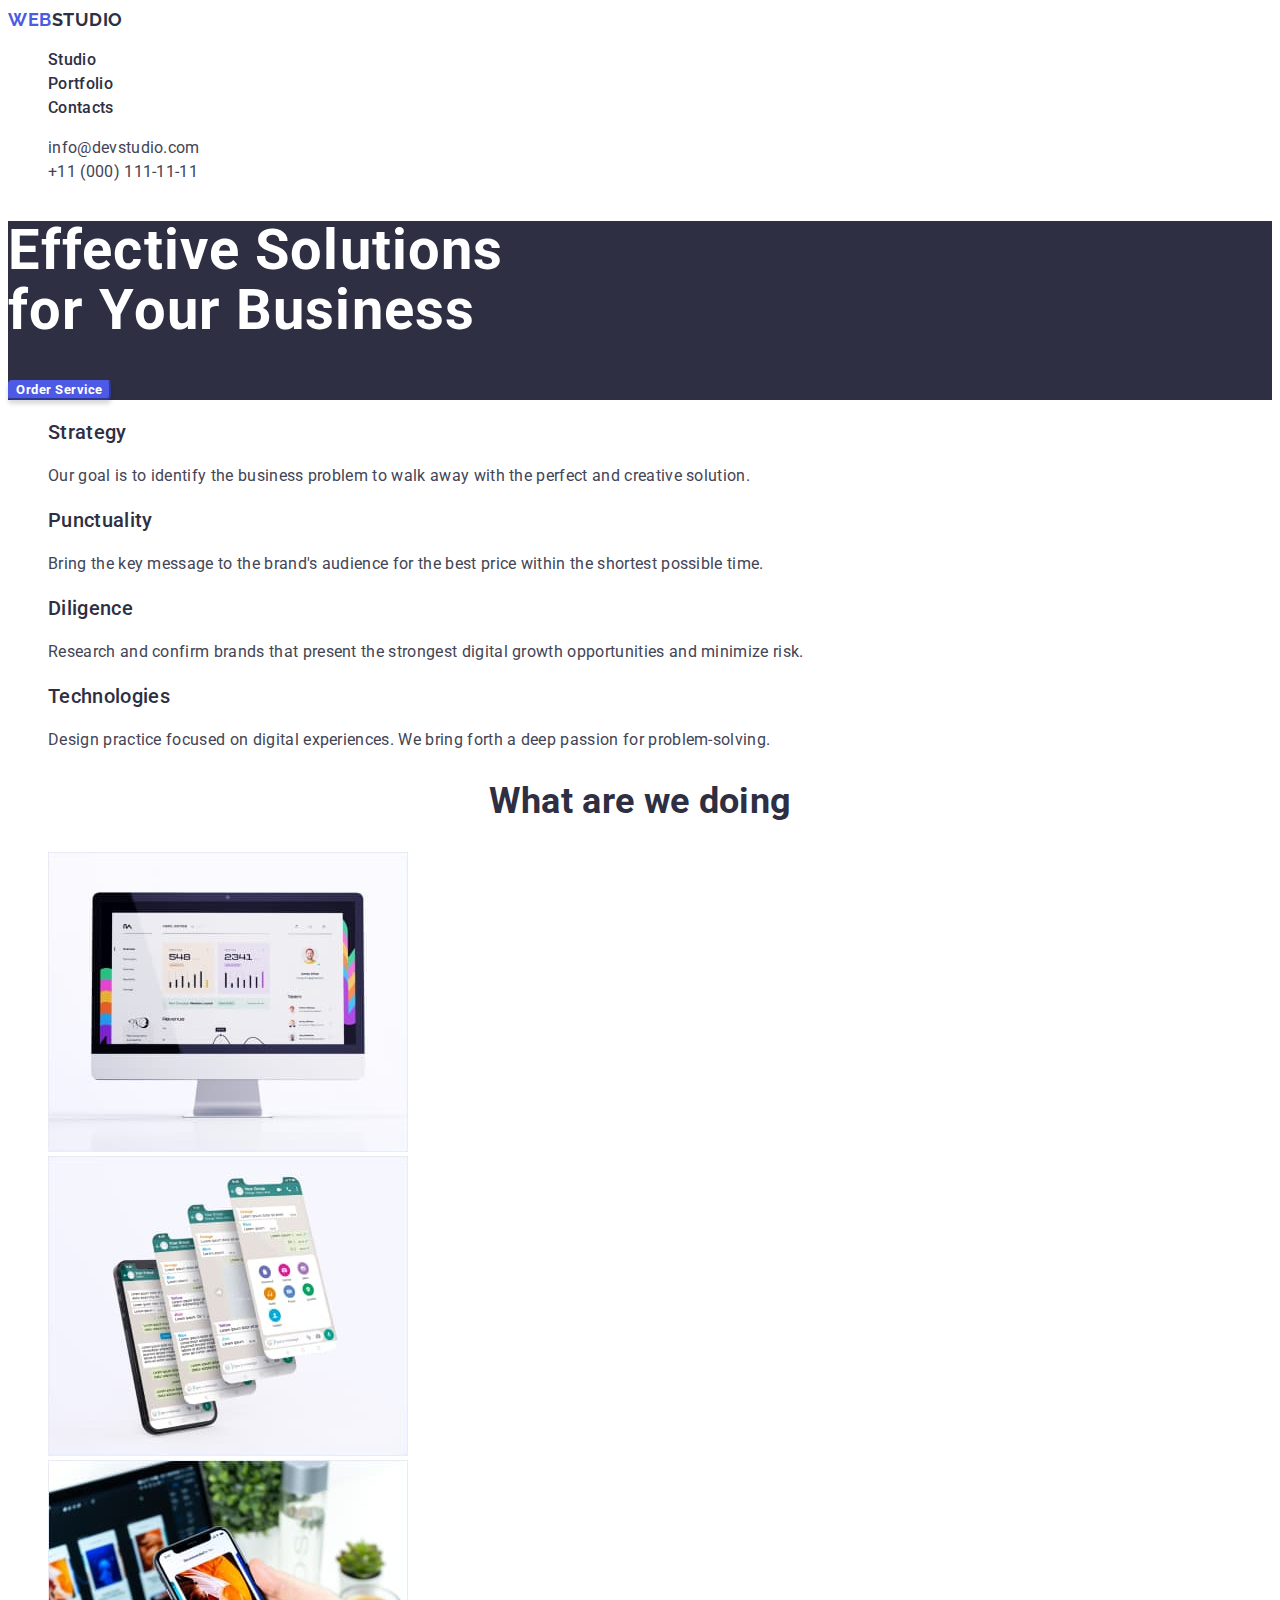
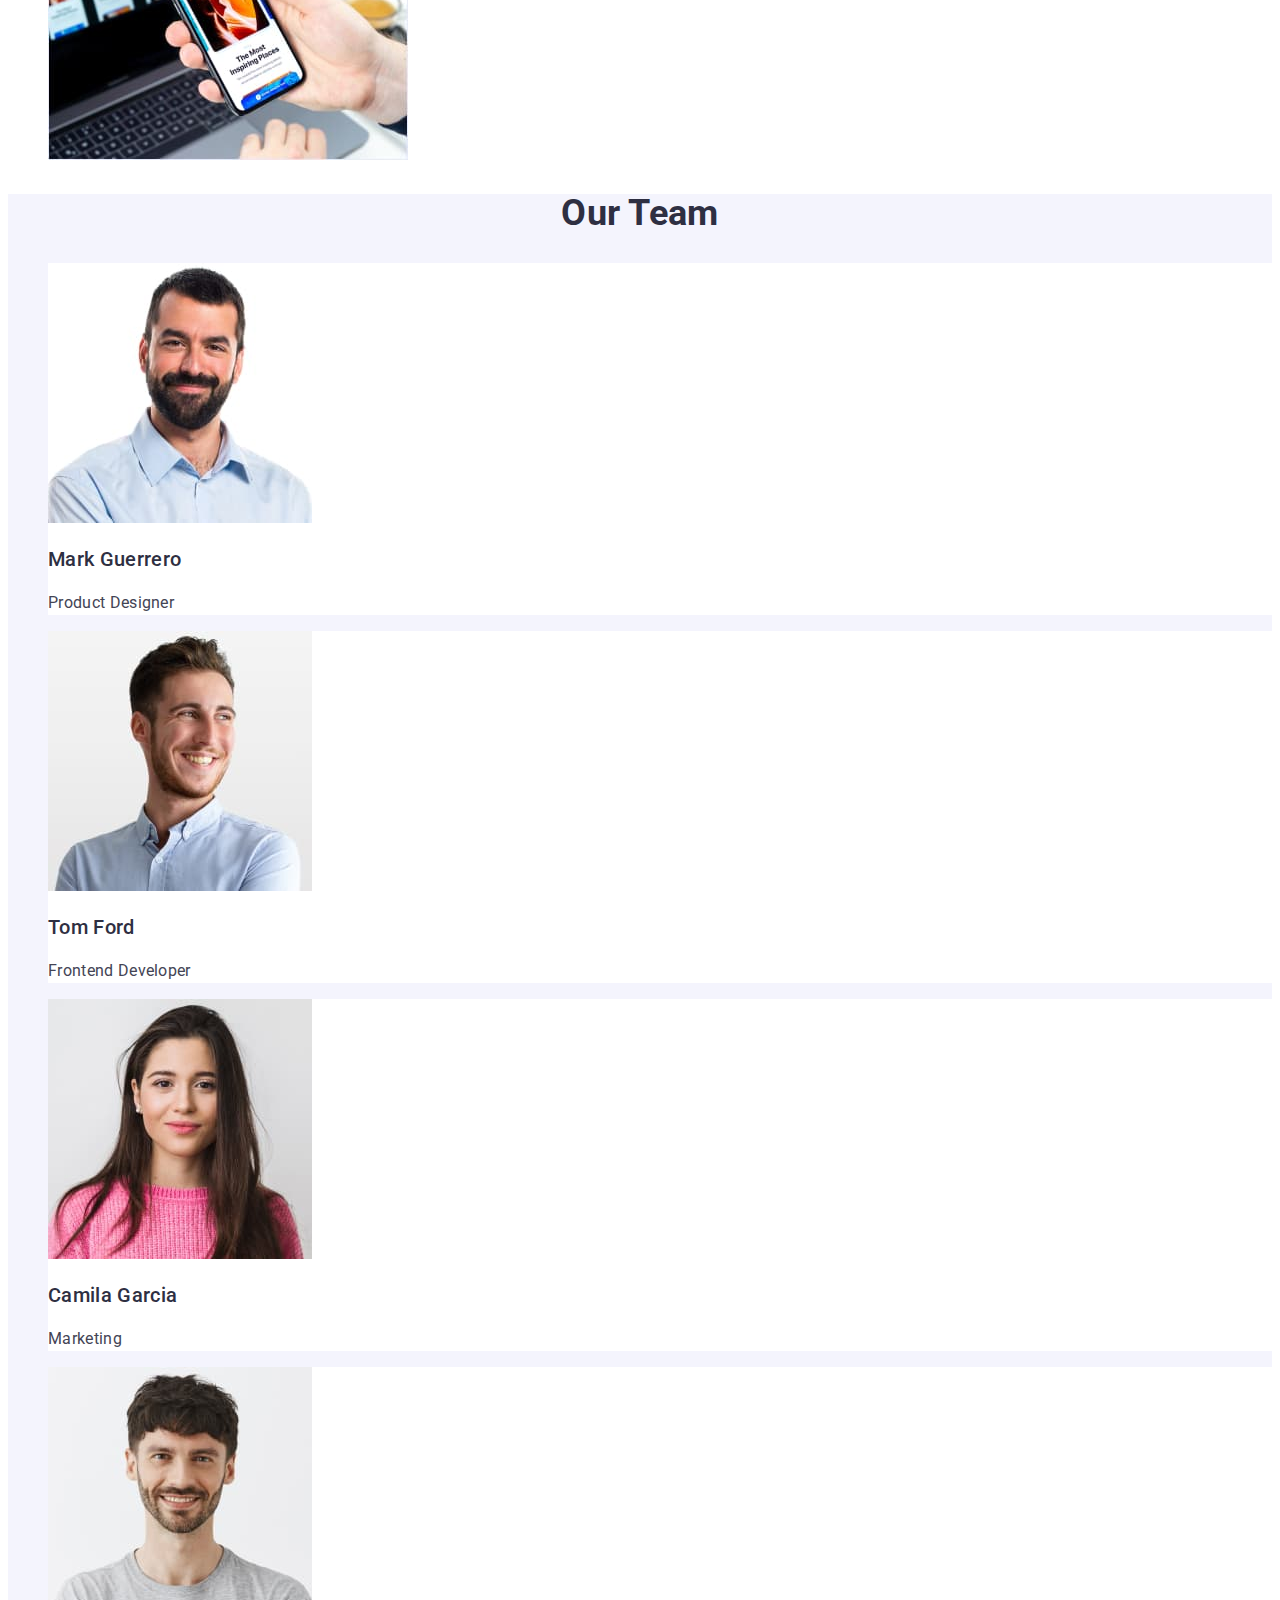
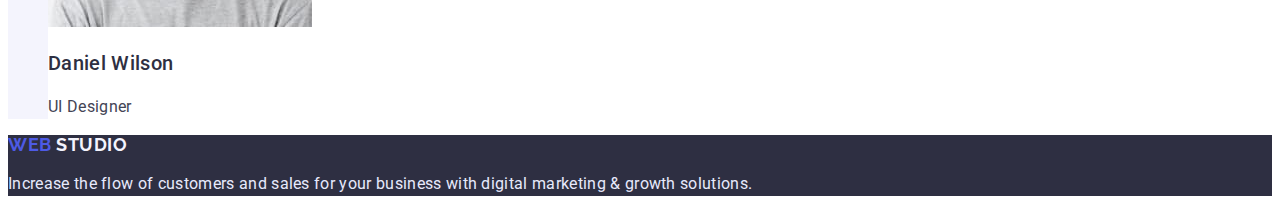
<file: index.html>
<!DOCTYPE html>
<html lang="en">
  <head>
    <meta charset="UTF-8" />
    <meta http-equiv="X-UA-Compatible" content="IE=edge" />
    <meta name="viewport" content="width=device-width, initial-scale=1.0" />
    <title>Studio</title>
    <link rel="preconnect" href="https://fonts.googleapis.com" />
    <link rel="preconnect" href="https://fonts.gstatic.com" crossorigin />
    <link
      href="https://fonts.googleapis.com/css2?family=Raleway:wght@700&family=Roboto:wght@400;500;700;900&display=swap"
      rel="stylesheet"
    />
    <link rel="stylesheet" href="./css/styles.css" />
  </head>

  <body>
    <header>
      <a class="logo" href="./index.html"
        ><span class="logo-web">WEB</span>STUDIO</a
      >

      <nav>
        <ul class="list">
          <li><a class="nav-link link" href="./index.html">Studio</a></li>
          <li>
            <a class="nav-link link" href="./portfolio.html">Portfolio</a>
          </li>
          <li><a class="nav-link link" href="#">Contacts</a></li>
        </ul>
      </nav>

      <ul class="list">
        <li>
          <a class="contact-link link" href="mailto:info@devstudio.com"
            >info@devstudio.com</a
          >
        </li>
        <li>
          <a class="contact-link link" href="tel:+110001111111"
            >+11 (000) 111-11-11</a
          >
        </li>
      </ul>
    </header>

    <main>
      <!--Hero-->
      <section class="hero">
        <h1 class="hero-title">
          Effective Solutions <br />
          for Your Business
        </h1>
        <button class="hero-button" type="button">Order Service</button>
      </section>

      <section>
        <h2 class="section-title visually-hidden">Features</h2>
        <ul class="list">
          <li>
            <h3 class="feature-title">Strategy</h3>
            <p class="feature-text">
              Our goal is to identify the business problem to walk away with the
              perfect and creative solution.
            </p>
          </li>
          <li>
            <h3 class="feature-title">Punctuality</h3>
            <p class="feature-text">
              Bring the key message to the brand's audience for the best price
              within the shortest possible time.
            </p>
          </li>
          <li>
            <h3 class="feature-title">Diligence</h3>
            <p class="feature-text">
              Research and confirm brands that present the strongest digital
              growth opportunities and minimize risk.
            </p>
          </li>
          <li>
            <h3 class="feature-title">Technologies</h3>
            <p class="feature-text">
              Design practice focused on digital experiences. We bring forth a
              deep passion for problem-solving.
            </p>
          </li>
        </ul>
      </section>

      <section>
        <h2 class="section-title">What are we doing</h2>
        <ul class="list">
          <li class="project-list-item">
            <img
              src="./images/computer.jpg"
              alt="computer monitor"
              width="360"
            />
          </li>
          <li class="project-list-item">
            <img
              src="./images/phone.jpg"
              alt="website pages on mobile phohe"
              width="360"
            />
          </li>
          <li class="project-list-item">
            <img
              src="./images/testing.jpg"
              alt="testing website on mobile phone"
              width="360"
            />
          </li>
        </ul>
      </section>

      <section class="section-team">
        <h2 class="section-title">Our Team</h2>
        <ul class="list">
          <li class="eployee-card">
            <img src="./images/mark.jpg" alt="Mark Guerrero" width="264" />
            <h3 class="employee-name">Mark Guerrero</h3>
            <p class="work-position">Product Designer</p>
          </li>
          <li class="eployee-card">
            <img src="./images/tom.jpg" alt="Tom Ford" width="264" />
            <h3 class="employee-name">Tom Ford</h3>
            <p class="work-position">Frontend Developer</p>
          </li>
          <li class="eployee-card">
            <img src="./images/camila.jpg" alt="Camila Garcia" width="264" />
            <h3 class="employee-name">Camila Garcia</h3>
            <p class="work-position">Marketing</p>
          </li>
          <li class="eployee-card">
            <img src="./images/daniel.jpg" alt="Daniel Wilson" width="264" />
            <h3 class="employee-name">Daniel Wilson</h3>
            <p class="work-position">UI Designer</p>
          </li>
        </ul>
      </section>
    </main>

    <footer class="footer">
      <a class="logo footer-logo" href="./index.html">
        <span class="logo-web">WEB</span> STUDIO</a
      >
      <p class="footer-text">
        Increase the flow of customers and sales for your business with digital
        marketing &#x26; growth solutions.
      </p>
    </footer>
  </body>
</html>
</file>
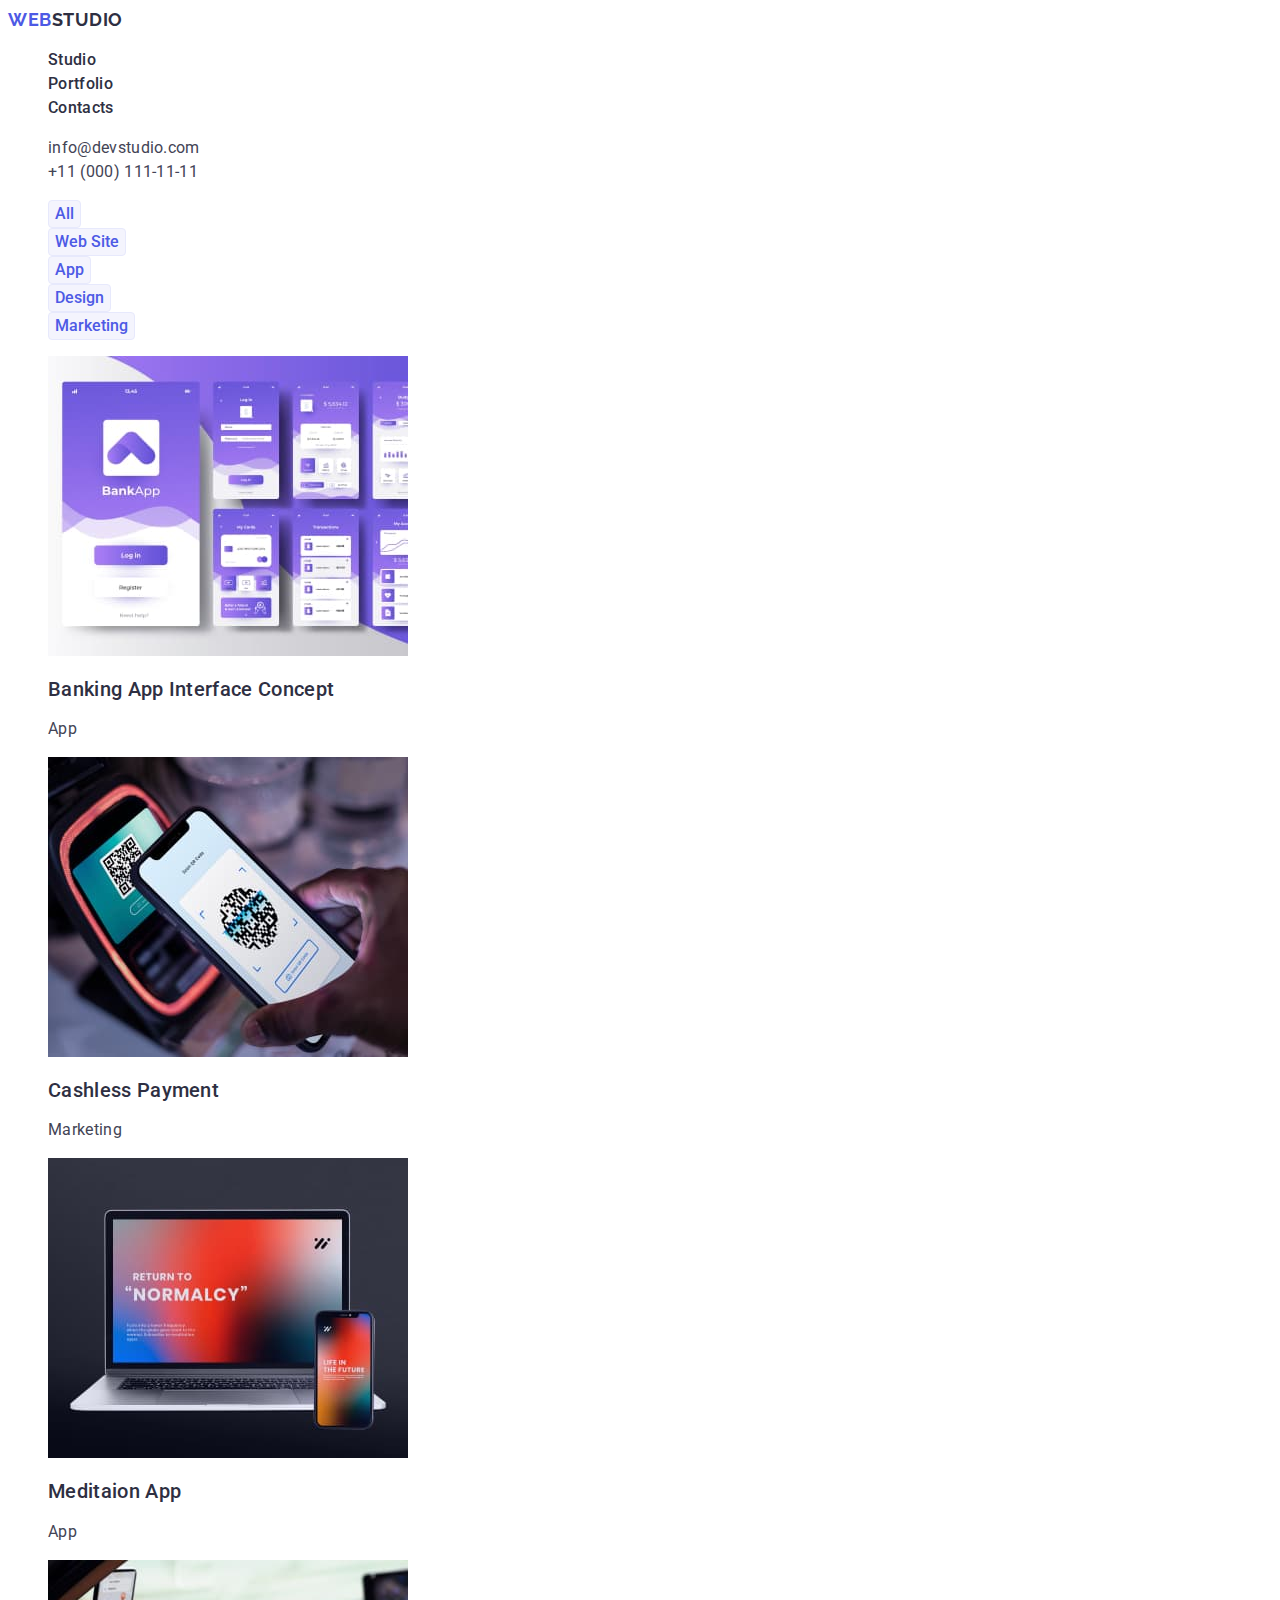
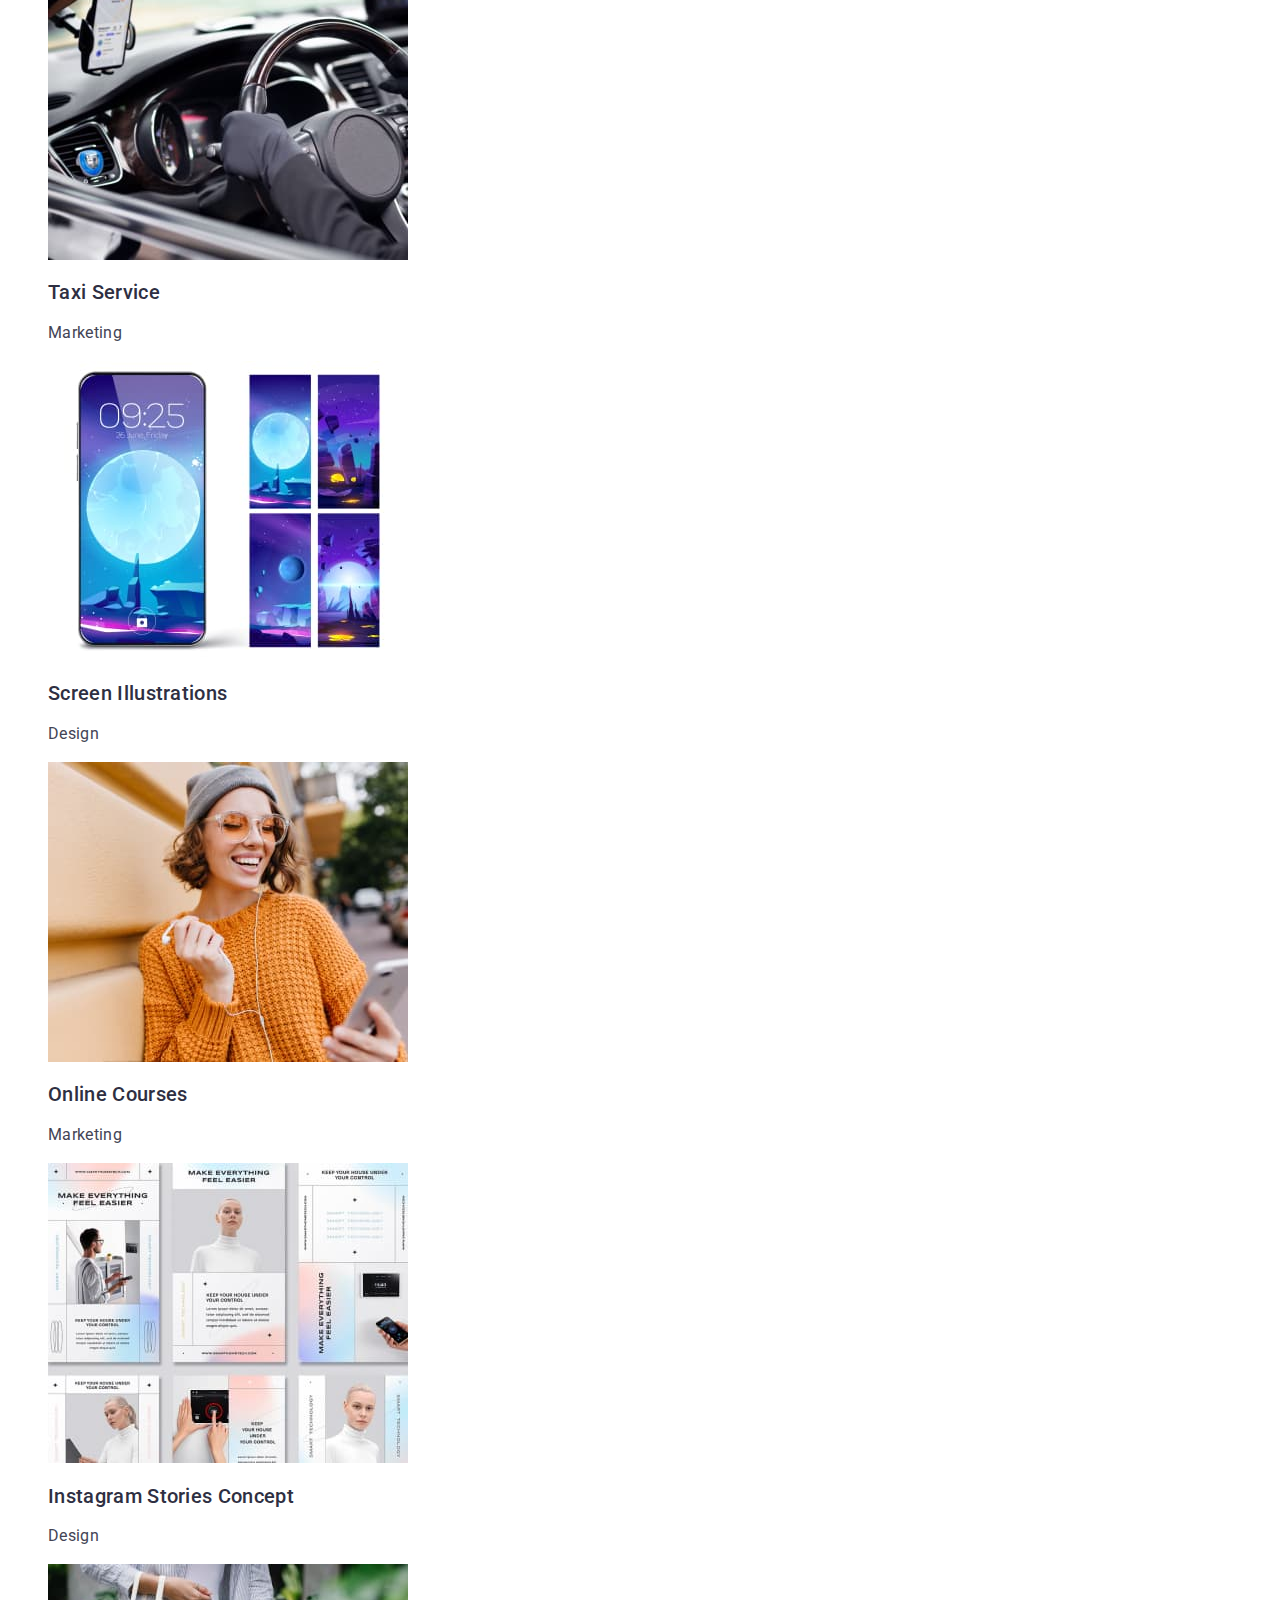
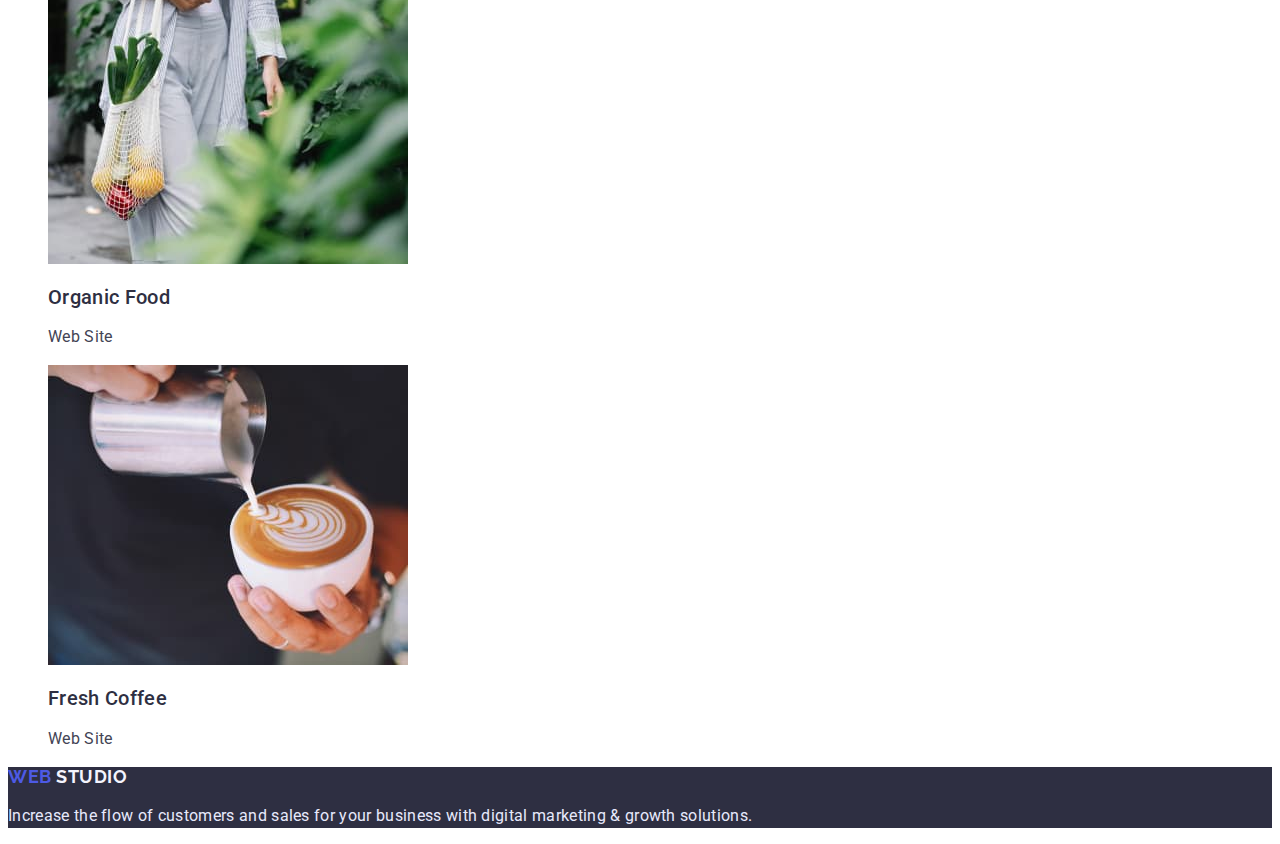
<file: portfolio.html>
<!DOCTYPE html>
<html lang="en">
  <head>
    <meta charset="UTF-8" />
    <meta http-equiv="X-UA-Compatible" content="IE=edge" />
    <meta name="viewport" content="width=device-width, initial-scale=1.0" />
    <title>Portfolio</title>
    <link rel="preconnect" href="https://fonts.googleapis.com" />
    <link rel="preconnect" href="https://fonts.gstatic.com" crossorigin />
    <link
      href="https://fonts.googleapis.com/css2?family=Raleway:wght@700&family=Roboto:wght@400;500;700;900&display=swap"
      rel="stylesheet"
    />
    <link rel="stylesheet" href="./css/styles.css" />
  </head>
  <body>
    <header>
      <a class="logo" href="./index.html"
        ><span class="logo-web">WEB</span>STUDIO</a
      >

      <nav>
        <ul class="list">
          <li><a class="nav-link link" href="./index.html">Studio</a></li>
          <li><a class="nav-link link" href="./portfolio.html">Portfolio</a></li>
          <li><a class="nav-link link" href="#">Contacts</a></li>
        </ul>
      </nav>

      <ul class="list">
        <li>
          <a class="contact-link link" href="mailto:info@devstudio.com"
            >info@devstudio.com</a
          >
        </li>
        <li>
          <a class="contact-link link" href="tel:+110001111111"
            >+11 (000) 111-11-11</a
          >
        </li>
      </ul>
    </header>

    <main>
      <h1 class="visually-hidden">Portfolio</h1>

      <ul class="list project-filter">
        <li>
          <button class="project-filter-button" type="button">All</button>
        </li>
        <li>
          <button class="project-filter-button" type="button">Web Site</button>
        </li>
        <li>
          <button class="project-filter-button" type="button">App</button>
        </li>
        <li>
          <button class="project-filter-button" type="button">Design</button>
        </li>
        <li>
          <button class="project-filter-button" type="button">Marketing</button>
        </li>
      </ul>

      <ul class="list">
        <li>
          <a class="link" href="#">
            <img
              src="./images/bankingapp.jpg"
              alt="Banking App Interface Concept"
              width="360"
              height="300"
            />
            <h2 class="project-name">Banking App Interface Concept</h2>
            <p class="project-type">App</p>
          </a>
        </li>
        <li>
          <a class="link" href="#">
            <img
              src="./images/cashlesspayment.jpg"
              alt="Cashless Payment"
              width="360"
              height="300"
            />
            <h2 class="project-name">Cashless Payment</h2>
            <p class="project-type">Marketing</p>
          </a>
        </li>

        <li>
          <a class="link" href="">
            <img
              src="./images/meditaionapp.jpg"
              alt="Meditaion App"
              width="360"
              height="300"
            />
            <h2 class="project-name">Meditaion App</h2>
            <p class="project-type">App</p>
          </a>
        </li>
        <li>
          <a class="link" href="">
            <img
              src="./images/taxiservice.jpg"
              alt="Taxi Service"
              width="360"
              height="300"
            />
            <h2 class="project-name">Taxi Service</h2>
            <p class="project-type">Marketing</p>
          </a>
        </li>
        <li>
          <a class="link" href="">
            <img
              src="./images/screenillustrations.jpg"
              alt="Screen Illustrations"
              width="360"
              height="300"
            />
            <h2 class="project-name">Screen Illustrations</h2>
            <p class="project-type">Design</p>
          </a>
        </li>
        <li>
          <a class="link" href="">
            <img
              src="./images/onlinecourses.jpg"
              alt="Online Courses"
              width="360"
              height="300"
            />
            <h2 class="project-name">Online Courses</h2>
            <p class="project-type">Marketing</p>
          </a>
        </li>
        <li>
          <a class="link" href="">
            <img
              src="./images/instagramstories.jpg"
              alt="Instagram Stories Concept"
              width="360"
              height="300"
            />
            <h2 class="project-name">Instagram Stories Concept</h2>
            <p class="project-type">Design</p>
          </a>
        </li>
        <li>
          <a class="link" href="">
            <img
              src="./images/organicfood.jpg"
              alt="Organic Food"
              width="360"
              height="300"
            />
            <h2 class="project-name">Organic Food</h2>
            <p class="project-type">Web Site</p>
          </a>
        </li>
        <li>
          <a class="link" href="">
            <img
              src="./images/freshcoffee.jpg"
              alt="Fresh Coffee"
              width="360"
              height="300"
            />
            <h2 class="project-name">Fresh Coffee</h2>
            <p class="project-type">Web Site</p>
          </a>
        </li>
      </ul>
    </main>

    <footer class="footer">
      <a class="logo footer-logo" href="./index.html">
        <span class="logo-web">WEB</span> STUDIO</a
      >
      <p class="footer-text">
        Increase the flow of customers and sales for your business with digital
        marketing &#x26; growth solutions.
      </p>
    </footer>
  </body>
</html>
</file>
<file: css/styles.css>
.visually-hidden {
  position: absolute;
  width: 1px;
  height: 1px;
  margin: -1px;
  border: 0;
  padding: 0;

  white-space: nowrap;
  clip-path: inset(100%);
  clip: rect(0 0 0 0);
  overflow: hidden;
}
:root {
  --color-background-primary: #ffffff;
  --color-bg-hero-footer: #2e2f42;
  --color-bg-secondary: #f4f4fd;
  --color-logo-main: #2e2f42;
  --color-logo-secondary: #f4f4fd;
  --color-accent: #4d5ae5;
  --color-accent-active: #404bbf;
  --color-portfolio-button: #f4f4fd;
  --color-portfolio-button-border: #e7e9fc;
  --color-text-main: #434455;
  --color-text-invert: #fff;
  --color-headings: #2e2f42;
  --color-hero-title: #fff;
  --color-text-footer: #e7e9fc;

  /* --primary-brand: #4D5AE5; IRIS
--dark:#2E2F42; NAVY BLUE
--success:#31D0AA;*GREEN
--text: #434455; SLATE
--subtle-text: #8E8F99; LIGHT SLATE
--accent: #E7E9FC; cornflower
--light: #F4F4FD; CLOUD */
}

body {
  background-color: var(--color-background-primary);
  color: var(--color-text-main);

  font-family: "Roboto", sans-serif;
  font-size: 16px;
  letter-spacing: 0.02em;
}
/* LOGO */
.logo {
  text-decoration: none;
  text-transform: uppercase;
  font-family: "Raleway", sans-serif;
  color: var(--color-logo-main);
  font-weight: 700;
  font-size: 18px;
  line-height: 1.33;
  letter-spacing: 0.03em;
}
.logo-web {
  color: var(--color-accent);
}
/* NAV */
.list {
  list-style: none;
}
.link {
  text-decoration: none;
}
.nav-link {
  font-weight: 500;
  line-height: 1.5;
  letter-spacing: 0.02em;

  color: var(--color-logo-main);
}
.nav-link:hover,
.nav-link:focus {
  color: var(--color-text-main);
}
.nav-link:active {
  color: var(--color-accent);
}

.contact-link {
  color: var(--color-text-main);
  line-height: 1.5;
  letter-spacing: 0.02em;
}
.contact-link:hover,
.contact-link:focus {
  color: var(--color-accent);
}

/*HERO*/
.hero {
  background-color: var(--color-bg-hero-footer);
}
.hero-title {
  color: var(--color-hero-title);
  font-weight: 700;
  font-size: 56px;
  line-height: 1.07;
  letter-spacing: 0.02em;
}
.hero-button {
  font-family: "Roboto", sans-serif;
  font-weight: 700;
  line-height: 1.07;
  letter-spacing: 0.04em;

  background-color: var(--color-accent);
  color: var(--color-text-invert);
  border-color: var(--color-accent);

  box-shadow: 0px 4px 4px rgba(0, 0, 0, 0.15);
  border-radius: 4px;

  cursor: pointer;
}

.hero-button:hover {
  box-shadow: 0px 1px 6px rgba(46, 47, 66, 0.08),
    0px 1px 1px rgba(46, 47, 66, 0.16), 0px 2px 1px rgba(46, 47, 66, 0.08);
}
.hero-button:active {
  background-color: var(--color-accent-active);
}

/*Section-2*/

.section-title {
  font-size: 36px;
  line-height: 1.11;
  text-align: center;

  color: var(--color-headings);
}
.feature-title,
.employee-name,
.project-name {
  font-size: 20px;
  font-weight: 500;
  line-height: 1.2;
  color: var(--color-headings);
}
.feature-text,
.work-position,
.project-type {
  line-height: 1.5;
}
/*OUR TEAM*/

.section-team {
  background-color: var(--color-bg-secondary);
}
.eployee-card {
  background-color: var(--color-background-primary);
}

/*FOOTER*/
.footer {
  background-color: var(--color-bg-hero-footer);
}
.footer-logo {
  color: var(--color-logo-secondary);
  line-height: 1.16;
}
.footer-text {
  color: var(--color-text-footer);
  line-height: 1.5;
}

/*________PORTFOLIO________*/

.project-filter-button {
  font-family: "Roboto", sans-serif;
  font-size: 16px;
  font-weight: 500;
  line-height: 1.5;

  border-radius: 4px;
  border: 1px solid var(--color-portfolio-button-border);
  background-color: var(--color-portfolio-button);
  color: var(--color-accent);

  cursor: pointer;
}
.project-filter-button:hover,
.project-filter-button:focus {
  background-color: var(--color-accent);
  color: var(--color-text-invert);
  border: 1px solid var(--color-accent);
  box-shadow: 0px 3px 1px rgba(0, 0, 0, 0.1), 0px 2px 1px rgba(0, 0, 0, 0.08),
    0px 2px 2px rgba(0, 0, 0, 0.12);
}
.project-name {
  text-decoration: none;
}
.project-type {
  color: var(--color-text-main);
}
</file>
